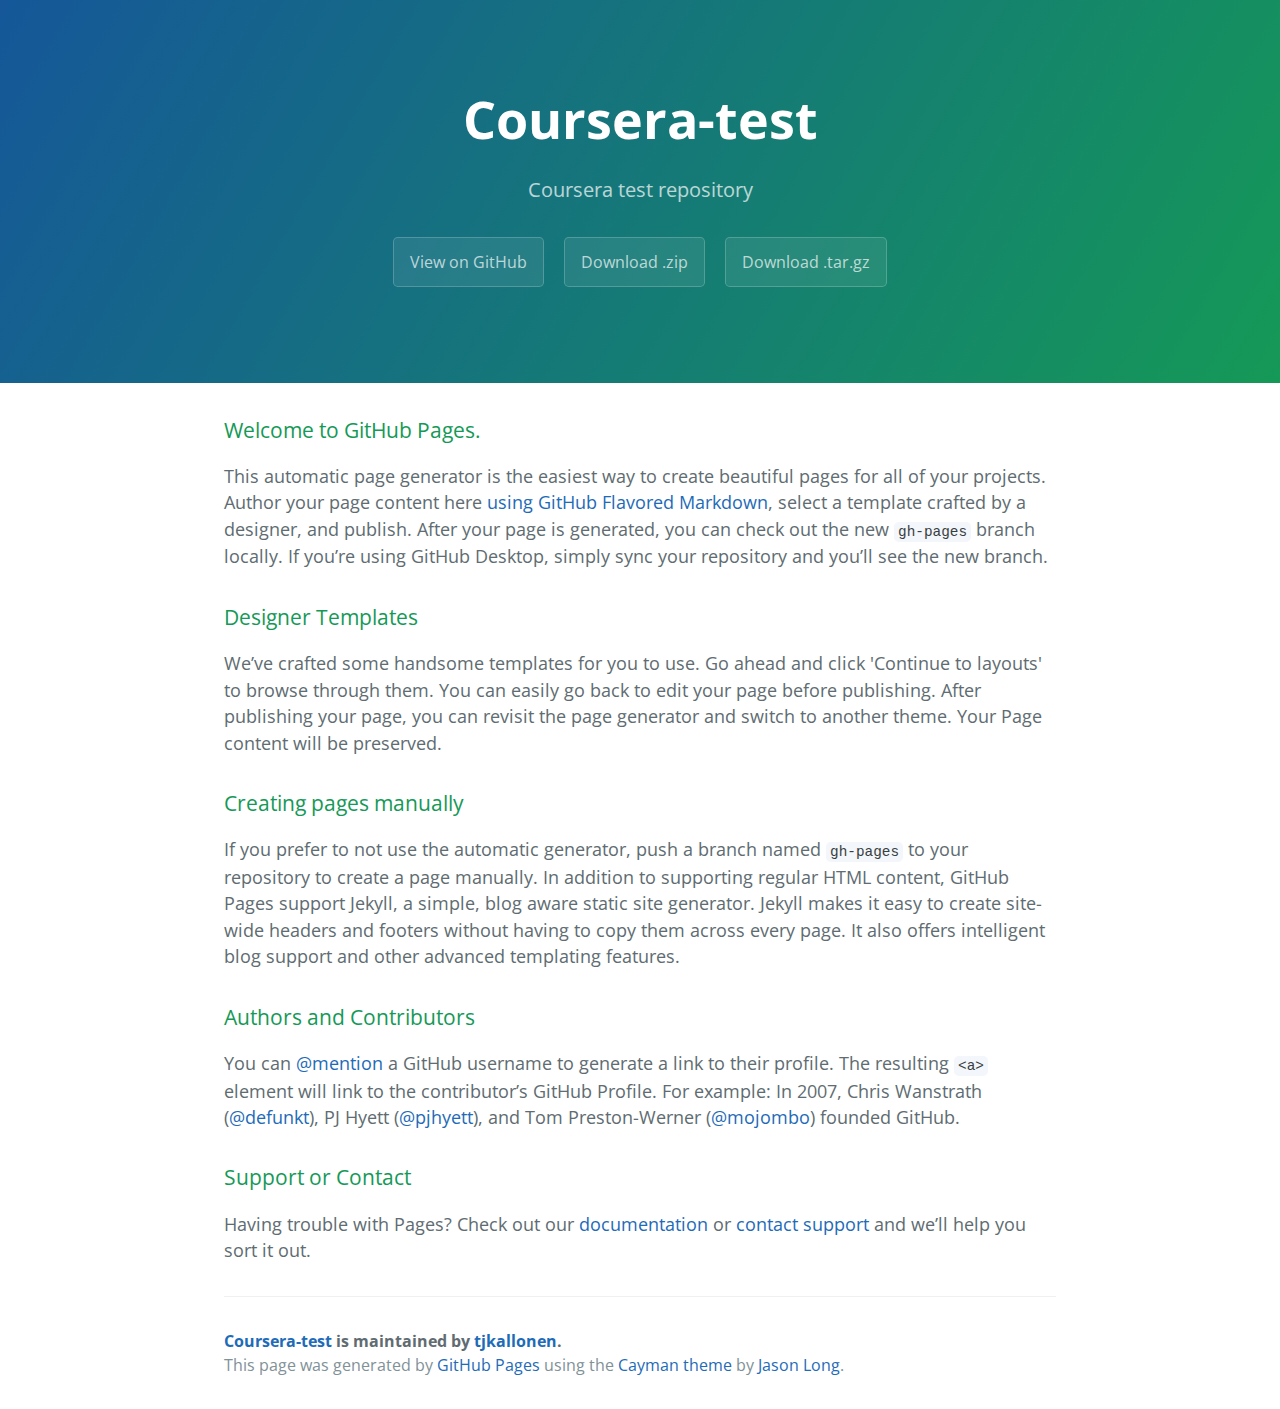
<file: index.html>
<!DOCTYPE html>
<html lang="en-us">
  <head>
    <meta charset="UTF-8">
    <title>Coursera-test by tjkallonen</title>
    <meta name="viewport" content="width=device-width, initial-scale=1">
    <link rel="stylesheet" type="text/css" href="stylesheets/normalize.css" media="screen">
    <link href='https://fonts.googleapis.com/css?family=Open+Sans:400,700' rel='stylesheet' type='text/css'>
    <link rel="stylesheet" type="text/css" href="stylesheets/stylesheet.css" media="screen">
    <link rel="stylesheet" type="text/css" href="stylesheets/github-light.css" media="screen">
  </head>
  <body>
    <section class="page-header">
      <h1 class="project-name">Coursera-test</h1>
      <h2 class="project-tagline">Coursera test repository</h2>
      <a href="https://github.com/tjkallonen/coursera-test" class="btn">View on GitHub</a>
      <a href="https://github.com/tjkallonen/coursera-test/zipball/master" class="btn">Download .zip</a>
      <a href="https://github.com/tjkallonen/coursera-test/tarball/master" class="btn">Download .tar.gz</a>
    </section>

    <section class="main-content">
      <h3>
<a id="welcome-to-github-pages" class="anchor" href="#welcome-to-github-pages" aria-hidden="true"><span aria-hidden="true" class="octicon octicon-link"></span></a>Welcome to GitHub Pages.</h3>

<p>This automatic page generator is the easiest way to create beautiful pages for all of your projects. Author your page content here <a href="https://guides.github.com/features/mastering-markdown/">using GitHub Flavored Markdown</a>, select a template crafted by a designer, and publish. After your page is generated, you can check out the new <code>gh-pages</code> branch locally. If you’re using GitHub Desktop, simply sync your repository and you’ll see the new branch.</p>

<h3>
<a id="designer-templates" class="anchor" href="#designer-templates" aria-hidden="true"><span aria-hidden="true" class="octicon octicon-link"></span></a>Designer Templates</h3>

<p>We’ve crafted some handsome templates for you to use. Go ahead and click 'Continue to layouts' to browse through them. You can easily go back to edit your page before publishing. After publishing your page, you can revisit the page generator and switch to another theme. Your Page content will be preserved.</p>

<h3>
<a id="creating-pages-manually" class="anchor" href="#creating-pages-manually" aria-hidden="true"><span aria-hidden="true" class="octicon octicon-link"></span></a>Creating pages manually</h3>

<p>If you prefer to not use the automatic generator, push a branch named <code>gh-pages</code> to your repository to create a page manually. In addition to supporting regular HTML content, GitHub Pages support Jekyll, a simple, blog aware static site generator. Jekyll makes it easy to create site-wide headers and footers without having to copy them across every page. It also offers intelligent blog support and other advanced templating features.</p>

<h3>
<a id="authors-and-contributors" class="anchor" href="#authors-and-contributors" aria-hidden="true"><span aria-hidden="true" class="octicon octicon-link"></span></a>Authors and Contributors</h3>

<p>You can <a href="https://help.github.com/articles/basic-writing-and-formatting-syntax/#mentioning-users-and-teams" class="user-mention">@mention</a> a GitHub username to generate a link to their profile. The resulting <code>&lt;a&gt;</code> element will link to the contributor’s GitHub Profile. For example: In 2007, Chris Wanstrath (<a href="https://github.com/defunkt" class="user-mention">@defunkt</a>), PJ Hyett (<a href="https://github.com/pjhyett" class="user-mention">@pjhyett</a>), and Tom Preston-Werner (<a href="https://github.com/mojombo" class="user-mention">@mojombo</a>) founded GitHub.</p>

<h3>
<a id="support-or-contact" class="anchor" href="#support-or-contact" aria-hidden="true"><span aria-hidden="true" class="octicon octicon-link"></span></a>Support or Contact</h3>

<p>Having trouble with Pages? Check out our <a href="https://help.github.com/pages">documentation</a> or <a href="https://github.com/contact">contact support</a> and we’ll help you sort it out.</p>

      <footer class="site-footer">
        <span class="site-footer-owner"><a href="https://github.com/tjkallonen/coursera-test">Coursera-test</a> is maintained by <a href="https://github.com/tjkallonen">tjkallonen</a>.</span>

        <span class="site-footer-credits">This page was generated by <a href="https://pages.github.com">GitHub Pages</a> using the <a href="https://github.com/jasonlong/cayman-theme">Cayman theme</a> by <a href="https://twitter.com/jasonlong">Jason Long</a>.</span>
      </footer>

    </section>

  
  </body>
</html>
</file>
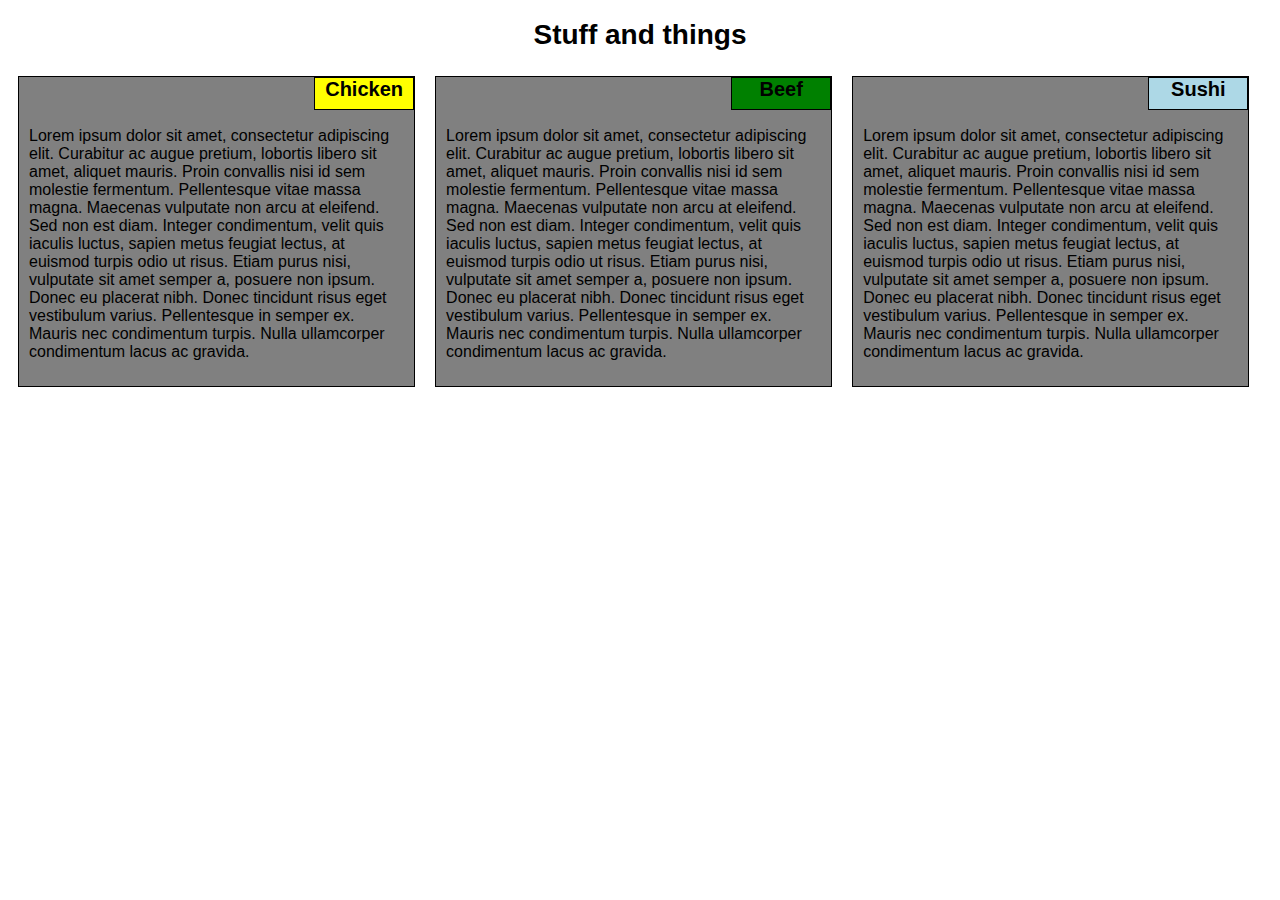
<file: module2-solution/index.html>
<!DOCTYPE html>
<html>
<head>
<meta charset="utf-8">
<title>Module 2 solution</title>
<meta name="viewport" content="width=device-width, initial-scale=1">
<link rel="stylesheet" href="css/styles.css">
</head>
<body>
<h1>Stuff and things</h1>

<div class="row">
  <div class="contentbox1">
    <div class="content" >
      <h2 id="title1">Chicken</h2>
      <p>Lorem ipsum dolor sit amet, consectetur adipiscing elit. Curabitur ac augue pretium, lobortis libero sit amet, aliquet mauris. Proin convallis nisi id sem molestie fermentum. Pellentesque vitae massa magna. Maecenas vulputate non arcu at eleifend. Sed non est diam. Integer condimentum, velit quis iaculis luctus, sapien metus feugiat lectus, at euismod turpis odio ut risus. Etiam purus nisi, vulputate sit amet semper a, posuere non ipsum. Donec eu placerat nibh. Donec tincidunt risus eget vestibulum varius. Pellentesque in semper ex. Mauris nec condimentum turpis. Nulla ullamcorper condimentum lacus ac gravida. </p>
    </div>
  </div>
  <div class="contentbox1">
    <div class="content">
      <h2 id="title2">Beef</h2>
      <p>Lorem ipsum dolor sit amet, consectetur adipiscing elit. Curabitur ac augue pretium, lobortis libero sit amet, aliquet mauris. Proin convallis nisi id sem molestie fermentum. Pellentesque vitae massa magna. Maecenas vulputate non arcu at eleifend. Sed non est diam. Integer condimentum, velit quis iaculis luctus, sapien metus feugiat lectus, at euismod turpis odio ut risus. Etiam purus nisi, vulputate sit amet semper a, posuere non ipsum. Donec eu placerat nibh. Donec tincidunt risus eget vestibulum varius. Pellentesque in semper ex. Mauris nec condimentum turpis. Nulla ullamcorper condimentum lacus ac gravida. </p>
    </div>
  </div>
  <div class="contentbox2">
    <div class="content">
      <h2 id="title3">Sushi</h2>
      <p>Lorem ipsum dolor sit amet, consectetur adipiscing elit. Curabitur ac augue pretium, lobortis libero sit amet, aliquet mauris. Proin convallis nisi id sem molestie fermentum. Pellentesque vitae massa magna. Maecenas vulputate non arcu at eleifend. Sed non est diam. Integer condimentum, velit quis iaculis luctus, sapien metus feugiat lectus, at euismod turpis odio ut risus. Etiam purus nisi, vulputate sit amet semper a, posuere non ipsum. Donec eu placerat nibh. Donec tincidunt risus eget vestibulum varius. Pellentesque in semper ex. Mauris nec condimentum turpis. Nulla ullamcorper condimentum lacus ac gravida. </p>
    </div>
  </div>

</div>

</body>
</html>
</file>
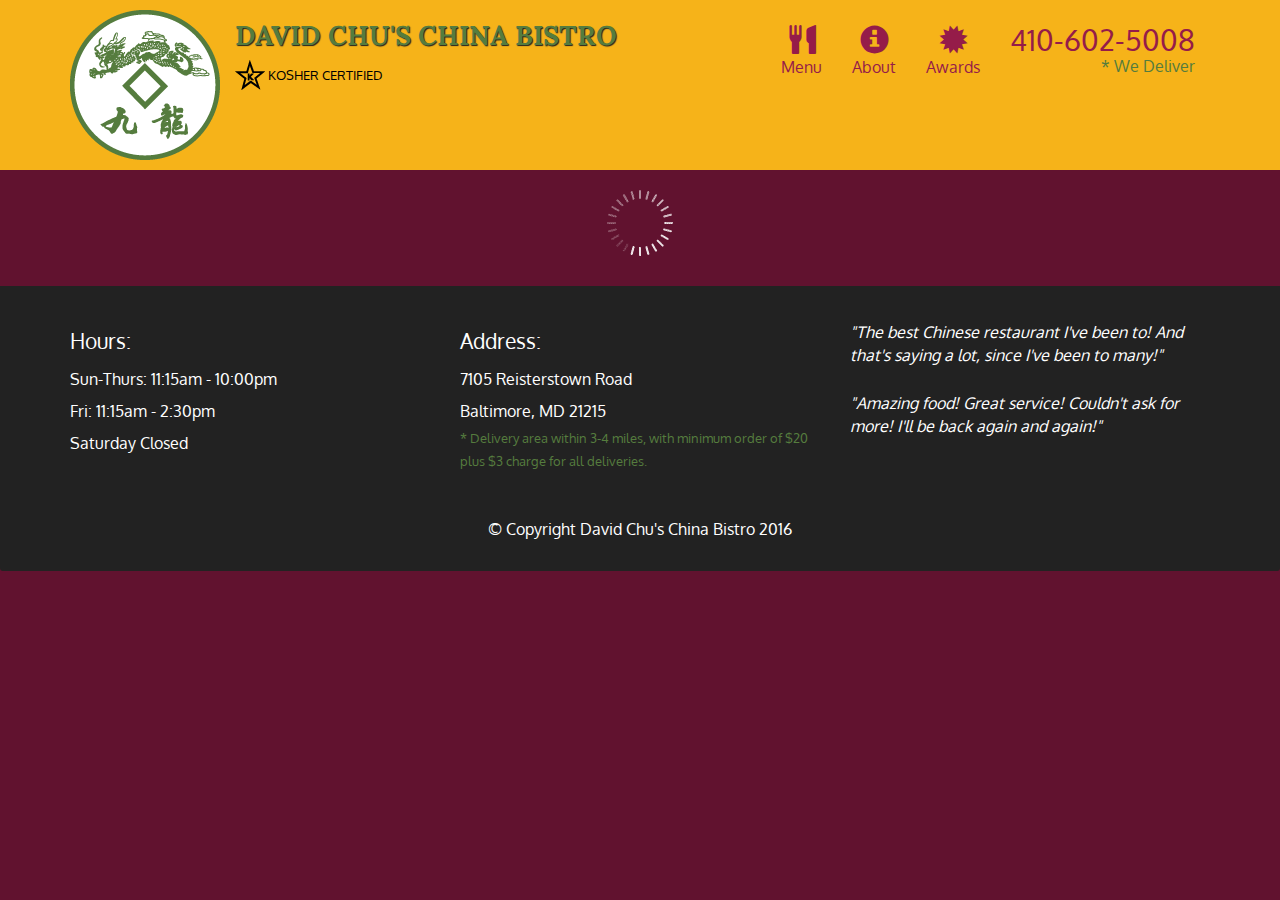
<file: module4-solution/index.html>
<!doctype html>
<html lang="en">
  <head>
    <meta charset="utf-8">
    <meta http-equiv="X-UA-Compatible" content="IE=edge">
    <meta name="viewport" content="width=device-width, initial-scale=1">
    <title>David Chu's China Bistro</title>
    <link rel="stylesheet" href="css/bootstrap.min.css">
    <link rel="stylesheet" href="css/styles.css">
    <link href='https://fonts.googleapis.com/css?family=Oxygen:400,300,700' rel='stylesheet' type='text/css'>
    <link href='https://fonts.googleapis.com/css?family=Lora' rel='stylesheet' type='text/css'>
  </head>
<body>
  <header>
    <nav id="header-nav" class="navbar navbar-default">
      <div class="container">
        <div class="navbar-header">
          <a href="index.html" class="pull-left visible-md visible-lg">
            <div id="logo-img" alt="Logo image"></div>
          </a>

          <div class="navbar-brand">
            <a href="index.html"><h1>David Chu's China Bistro</h1></a>
            <p>
              <img src="images/star-k-logo.png" alt="Kosher certification">
              <span>Kosher Certified</span>
            </p>
          </div>

          <button id="navbarToggle" type="button" class="navbar-toggle collapsed" data-toggle="collapse" data-target="#collapsable-nav" aria-expanded="false">
            <span class="sr-only">Toggle navigation</span>
            <span class="icon-bar"></span>
            <span class="icon-bar"></span>
            <span class="icon-bar"></span>
          </button>
        </div>
        
        <div id="collapsable-nav" class="collapse navbar-collapse">
           <ul id="nav-list" class="nav navbar-nav navbar-right">
            <li id="navHomeButton" class="visible-xs active">
              <a href="index.html">
                <span class="glyphicon glyphicon-home"></span> Home</a>
            </li>
            <li id="navMenuButton">
              <a href="#" onclick="$dc.loadMenuCategories();">
                <span class="glyphicon glyphicon-cutlery"></span><br class="hidden-xs"> Menu</a>
            </li>
            <li>
              <a href="#">
                <span class="glyphicon glyphicon-info-sign"></span><br class="hidden-xs"> About</a>
            </li>
            <li>
              <a href="#">
                <span class="glyphicon glyphicon-certificate"></span><br class="hidden-xs"> Awards</a>
            </li>
            <li id="phone" class="hidden-xs">
              <a href="tel:410-602-5008">
                <span>410-602-5008</span></a><div>* We Deliver</div>
            </li>
          </ul><!-- #nav-list -->
        </div><!-- .collapse .navbar-collapse -->
      </div><!-- .container -->
    </nav><!-- #header-nav -->
  </header>

  <div id="call-btn" class="visible-xs">
    <a class="btn" href="tel:410-602-5008">
    <span class="glyphicon glyphicon-earphone"></span>
    410-602-5008
    </a>
  </div>
  <div id="xs-deliver" class="text-center visible-xs">* We Deliver</div>

  <div id="main-content" class="container"></div>

  <footer class="panel-footer">
    <div class="container">
      <div class="row">
        <section id="hours" class="col-sm-4">
          <span>Hours:</span><br>
          Sun-Thurs: 11:15am - 10:00pm<br>
          Fri: 11:15am - 2:30pm<br>
          Saturday Closed
          <hr class="visible-xs">
        </section>
        <section id="address" class="col-sm-4">
          <span>Address:</span><br>
          7105 Reisterstown Road<br>
          Baltimore, MD 21215
          <p>* Delivery area within 3-4 miles, with minimum order of $20 plus $3 charge for all deliveries.</p>
          <hr class="visible-xs">
        </section>
        <section id="testimonials" class="col-sm-4">
          <p>"The best Chinese restaurant I've been to! And that's saying a lot, since I've been to many!"</p>
          <p>"Amazing food! Great service! Couldn't ask for more! I'll be back again and again!"</p>
        </section>
      </div>
      <div class="text-center">&copy; Copyright David Chu's China Bistro 2016</div>
    </div>
  </footer>

  <!-- jQuery (Bootstrap JS plugins depend on it) -->
  <script src="js/jquery-2.1.4.min.js"></script>
  <script src="js/bootstrap.min.js"></script>
  <script src="js/ajax-utils.js"></script>
  <script src="js/script.js"></script>
</body>
</html>
</file>
<file: stylesheets/stylesheet.css>
* {
  box-sizing: border-box; }

body {
  padding: 0;
  margin: 0;
  font-family: "Open Sans", "Helvetica Neue", Helvetica, Arial, sans-serif;
  font-size: 16px;
  line-height: 1.5;
  color: #606c71; }

a {
  color: #1e6bb8;
  text-decoration: none; }
  a:hover {
    text-decoration: underline; }

.btn {
  display: inline-block;
  margin-bottom: 1rem;
  color: rgba(255, 255, 255, 0.7);
  background-color: rgba(255, 255, 255, 0.08);
  border-color: rgba(255, 255, 255, 0.2);
  border-style: solid;
  border-width: 1px;
  border-radius: 0.3rem;
  transition: color 0.2s, background-color 0.2s, border-color 0.2s; }
  .btn + .btn {
    margin-left: 1rem; }

.btn:hover {
  color: rgba(255, 255, 255, 0.8);
  text-decoration: none;
  background-color: rgba(255, 255, 255, 0.2);
  border-color: rgba(255, 255, 255, 0.3); }

@media screen and (min-width: 64em) {
  .btn {
    padding: 0.75rem 1rem; } }

@media screen and (min-width: 42em) and (max-width: 64em) {
  .btn {
    padding: 0.6rem 0.9rem;
    font-size: 0.9rem; } }

@media screen and (max-width: 42em) {
  .btn {
    display: block;
    width: 100%;
    padding: 0.75rem;
    font-size: 0.9rem; }
    .btn + .btn {
      margin-top: 1rem;
      margin-left: 0; } }

.page-header {
  color: #fff;
  text-align: center;
  background-color: #159957;
  background-image: linear-gradient(120deg, #155799, #159957); }

@media screen and (min-width: 64em) {
  .page-header {
    padding: 5rem 6rem; } }

@media screen and (min-width: 42em) and (max-width: 64em) {
  .page-header {
    padding: 3rem 4rem; } }

@media screen and (max-width: 42em) {
  .page-header {
    padding: 2rem 1rem; } }

.project-name {
  margin-top: 0;
  margin-bottom: 0.1rem; }

@media screen and (min-width: 64em) {
  .project-name {
    font-size: 3.25rem; } }

@media screen and (min-width: 42em) and (max-width: 64em) {
  .project-name {
    font-size: 2.25rem; } }

@media screen and (max-width: 42em) {
  .project-name {
    font-size: 1.75rem; } }

.project-tagline {
  margin-bottom: 2rem;
  font-weight: normal;
  opacity: 0.7; }

@media screen and (min-width: 64em) {
  .project-tagline {
    font-size: 1.25rem; } }

@media screen and (min-width: 42em) and (max-width: 64em) {
  .project-tagline {
    font-size: 1.15rem; } }

@media screen and (max-width: 42em) {
  .project-tagline {
    font-size: 1rem; } }

.main-content :first-child {
  margin-top: 0; }
.main-content img {
  max-width: 100%; }
.main-content h1, .main-content h2, .main-content h3, .main-content h4, .main-content h5, .main-content h6 {
  margin-top: 2rem;
  margin-bottom: 1rem;
  font-weight: normal;
  color: #159957; }
.main-content p {
  margin-bottom: 1em; }
.main-content code {
  padding: 2px 4px;
  font-family: Consolas, "Liberation Mono", Menlo, Courier, monospace;
  font-size: 0.9rem;
  color: #383e41;
  background-color: #f3f6fa;
  border-radius: 0.3rem; }
.main-content pre {
  padding: 0.8rem;
  margin-top: 0;
  margin-bottom: 1rem;
  font: 1rem Consolas, "Liberation Mono", Menlo, Courier, monospace;
  color: #567482;
  word-wrap: normal;
  background-color: #f3f6fa;
  border: solid 1px #dce6f0;
  border-radius: 0.3rem; }
  .main-content pre > code {
    padding: 0;
    margin: 0;
    font-size: 0.9rem;
    color: #567482;
    word-break: normal;
    white-space: pre;
    background: transparent;
    border: 0; }
.main-content .highlight {
  margin-bottom: 1rem; }
  .main-content .highlight pre {
    margin-bottom: 0;
    word-break: normal; }
.main-content .highlight pre, .main-content pre {
  padding: 0.8rem;
  overflow: auto;
  font-size: 0.9rem;
  line-height: 1.45;
  border-radius: 0.3rem; }
.main-content pre code, .main-content pre tt {
  display: inline;
  max-width: initial;
  padding: 0;
  margin: 0;
  overflow: initial;
  line-height: inherit;
  word-wrap: normal;
  background-color: transparent;
  border: 0; }
  .main-content pre code:before, .main-content pre code:after, .main-content pre tt:before, .main-content pre tt:after {
    content: normal; }
.main-content ul, .main-content ol {
  margin-top: 0; }
.main-content blockquote {
  padding: 0 1rem;
  margin-left: 0;
  color: #819198;
  border-left: 0.3rem solid #dce6f0; }
  .main-content blockquote > :first-child {
    margin-top: 0; }
  .main-content blockquote > :last-child {
    margin-bottom: 0; }
.main-content table {
  display: block;
  width: 100%;
  overflow: auto;
  word-break: normal;
  word-break: keep-all; }
  .main-content table th {
    font-weight: bold; }
  .main-content table th, .main-content table td {
    padding: 0.5rem 1rem;
    border: 1px solid #e9ebec; }
.main-content dl {
  padding: 0; }
  .main-content dl dt {
    padding: 0;
    margin-top: 1rem;
    font-size: 1rem;
    font-weight: bold; }
  .main-content dl dd {
    padding: 0;
    margin-bottom: 1rem; }
.main-content hr {
  height: 2px;
  padding: 0;
  margin: 1rem 0;
  background-color: #eff0f1;
  border: 0; }

@media screen and (min-width: 64em) {
  .main-content {
    max-width: 64rem;
    padding: 2rem 6rem;
    margin: 0 auto;
    font-size: 1.1rem; } }

@media screen and (min-width: 42em) and (max-width: 64em) {
  .main-content {
    padding: 2rem 4rem;
    font-size: 1.1rem; } }

@media screen and (max-width: 42em) {
  .main-content {
    padding: 2rem 1rem;
    font-size: 1rem; } }

.site-footer {
  padding-top: 2rem;
  margin-top: 2rem;
  border-top: solid 1px #eff0f1; }

.site-footer-owner {
  display: block;
  font-weight: bold; }

.site-footer-credits {
  color: #819198; }

@media screen and (min-width: 64em) {
  .site-footer {
    font-size: 1rem; } }

@media screen and (min-width: 42em) and (max-width: 64em) {
  .site-footer {
    font-size: 1rem; } }

@media screen and (max-width: 42em) {
  .site-footer {
    font-size: 0.9rem; } }
</file>
<file: stylesheets/github-light.css>
/*
   Copyright 2014 GitHub Inc.

   Licensed under the Apache License, Version 2.0 (the "License");
   you may not use this file except in compliance with the License.
   You may obtain a copy of the License at

       http://www.apache.org/licenses/LICENSE-2.0

   Unless required by applicable law or agreed to in writing, software
   distributed under the License is distributed on an "AS IS" BASIS,
   WITHOUT WARRANTIES OR CONDITIONS OF ANY KIND, either express or implied.
   See the License for the specific language governing permissions and
   limitations under the License.

*/

.pl-c /* comment */ {
  color: #969896;
}

.pl-c1      /* constant, markup.raw, meta.diff.header, meta.module-reference, meta.property-name, support, support.constant, support.variable, variable.other.constant */,
.pl-s .pl-v /* string variable */ {
  color: #0086b3;
}

.pl-e  /* entity */,
.pl-en /* entity.name */ {
  color: #795da3;
}

.pl-s .pl-s1 /* string source */,
.pl-smi      /* storage.modifier.import, storage.modifier.package, storage.type.java, variable.other, variable.parameter.function */ {
  color: #333;
}

.pl-ent /* entity.name.tag */ {
  color: #63a35c;
}

.pl-k /* keyword, storage, storage.type */ {
  color: #a71d5d;
}

.pl-pds              /* punctuation.definition.string, string.regexp.character-class */,
.pl-s                /* string */,
.pl-s .pl-pse .pl-s1 /* string punctuation.section.embedded source */,
.pl-sr               /* string.regexp */,
.pl-sr .pl-cce       /* string.regexp constant.character.escape */,
.pl-sr .pl-sra       /* string.regexp string.regexp.arbitrary-repitition */,
.pl-sr .pl-sre       /* string.regexp source.ruby.embedded */ {
  color: #183691;
}

.pl-v /* variable */ {
  color: #ed6a43;
}

.pl-id /* invalid.deprecated */ {
  color: #b52a1d;
}

.pl-ii /* invalid.illegal */ {
  background-color: #b52a1d;
  color: #f8f8f8;
}

.pl-sr .pl-cce /* string.regexp constant.character.escape */ {
  color: #63a35c;
  font-weight: bold;
}

.pl-ml /* markup.list */ {
  color: #693a17;
}

.pl-mh        /* markup.heading */,
.pl-mh .pl-en /* markup.heading entity.name */,
.pl-ms        /* meta.separator */ {
  color: #1d3e81;
  font-weight: bold;
}

.pl-mq /* markup.quote */ {
  color: #008080;
}

.pl-mi /* markup.italic */ {
  color: #333;
  font-style: italic;
}

.pl-mb /* markup.bold */ {
  color: #333;
  font-weight: bold;
}

.pl-md /* markup.deleted, meta.diff.header.from-file */ {
  background-color: #ffecec;
  color: #bd2c00;
}

.pl-mi1 /* markup.inserted, meta.diff.header.to-file */ {
  background-color: #eaffea;
  color: #55a532;
}

.pl-mdr /* meta.diff.range */ {
  color: #795da3;
  font-weight: bold;
}

.pl-mo /* meta.output */ {
  color: #1d3e81;
}
</file>
<file: module2-solution/css/styles.css>
/********** Base styles **********/
* {
  box-sizing: border-box;
}
h1 {
  font-family: Arial, Helvetica, sans-serif;
  margin-bottom: 15px;
  font-size: 175%;
  text-align: center;  
}
h2 {
  font-family: Arial, Helvetica, sans-serif;
  border: 1px solid black;
  margin-bottom: 15px;
  font-size: 125%;
  width: 100px;
  margin:  0px; 

  text-align: center;  
  position: absolute;
  top: 0px;
  right: 0;
  width: 100px;
  height: 33px;
}

p {
  font-family: Arial, Helvetica, sans-serif;
  margin-top: 40px;
  margin-bottom: 15px;
  padding: 10px;
}
.content {
  float: left;
  background-color: grey;
  position: relative;
  border: 1px solid black;
  margin: 10px;
}
.contentbox1, .contentbox2 {
  float: left;
  position: relative;
}
.row {
  margin-left: auto;
  margin-right: auto;
}

#title1{
  background-color: yellow;
}

#title2{
  background-color: green;
}

#title3{
  background-color: lightblue;
}


/********** Large devices only **********/
@media (min-width: 992px) {
  .contentbox1 {
    width: 33%;
  }
  .contentbox2 {
    width: 33%;
  }
}


/********** Medium devices only **********/
@media (min-width: 768px) and (max-width: 991px) {
  .contentbox1 {
    width: 50%;
  }
  .contentbox2 {
    width: 100%;

  }
}
</file>
<file: module4-solution/css/styles.css>
body {
  font-size: 16px;
  color: #fff;
  background-color: #61122f;
  font-family: 'Oxygen', sans-serif;
}

/** HEADER **/
#header-nav {
  background-color: #f6b319;
  border-radius: 0;
  border: 0;
}

#logo-img {
  background: url('../images/restaurant-logo_large.png') no-repeat;
  width: 150px;
  height: 150px;
  margin: 10px 15px 10px 0;
}

.navbar-brand {
  padding-top: 25px;
}
.navbar-brand h1 { /* Restaurant name */
  font-family: 'Lora', serif;
  color: #557c3e;
  font-size: 1.5em;
  text-transform: uppercase;
  font-weight: bold;
  text-shadow: 1px 1px 1px #222;
  margin-top: 0;
  margin-bottom: 0;
  line-height: .75;
}
.navbar-brand a:hover, .navbar-brand a:focus {
  text-decoration: none;
}
.navbar-brand p { /* Kosher cert */
  color: #000;
  text-transform: uppercase;
  font-size: .7em;
  margin-top: 15px;
}
.navbar-brand p span { /* Star-K */
  vertical-align: middle;
}

#nav-list {
  margin-top: 10px;
}
#nav-list a {
  color: #951C49;
  text-align: center;
}
#nav-list a:hover {
  background: #E7E7E7;
}
#nav-list a span {
  font-size: 1.8em;
}

#phone {
  margin-top: 5px;
}
#phone a { /* Phone number */
  text-align: right;
  padding-bottom: 0;
}
#phone div { /* We Deliver */
  color: #557c3e;
  text-align: right;
  padding-right: 15px;
}

.navbar-header button.navbar-toggle, .navbar-header .icon-bar {
  border: 1px solid #61122f;
}
.navbar-header button.navbar-toggle {
  clear: both;
  margin-top: -30px;
}
/* END HEADER */

/* FOOTER */
.panel-footer {
  margin-top: 30px;
  padding-top: 35px;
  padding-bottom: 30px;
  background-color: #222;
  border-top: 0;
}
.panel-footer div.row {
  margin-bottom: 35px;
}
#hours, #address {
  line-height: 2;
}
#hours > span, #address > span {
  font-size: 1.3em;
}
#address p {
  color: #557c3e;
  font-size: .8em;
  line-height: 1.8;
}
#testimonials {
  font-style: italic;
}
#testimonials p:nth-child(2) {
  margin-top: 25px;
}
/* END FOOTER */



/* HOME PAGE */
.container .jumbotron {
  box-shadow: 0 0 50px #3F0C1F;
  border: 2px solid #3F0C1F;
}

#menu-tile, #specials-tile, #map-tile {
  height: 250px;
  width: 100%;
  margin-bottom: 15px;
  position: relative;
  border: 2px solid #3F0C1F;
  overflow: hidden;
}
#menu-tile:hover, #specials-tile:hover, #map-tile:hover {
  box-shadow: 0 1px 5px 1px #cccccc;
}
#menu-tile {
  background: url('../images/menu-tile.jpg') no-repeat;
  background-position: center;
}
#specials-tile {
  background: url('../images/specials-tile.jpg') no-repeat;
  background-position: center;
}
#menu-tile span, #specials-tile span, #map-tile span {
  position: absolute;
  bottom: 0;
  right: 0;
  width: 100%;
  text-align: center;
  font-size: 1.6em;
  text-transform: uppercase;
  background-color: #000;
  color: #fff;
  opacity: .8;
}
/* END HOME PAGE */

/* MENU CATEGORIES PAGE */
.category-tile { 
  position: relative;
  border: 2px solid #3F0C1F;
  overflow: hidden;
  width: 200px;
  height: 200px;
  margin: 0 auto 15px;
}
.category-tile span {
  position: absolute;
  bottom: 0;
  right: 0;
  width: 100%;
  text-align: center;
  font-size: 1.2em;
  text-transform: uppercase;
  background-color: #000;
  color: #fff;
  opacity: .8;
}
.category-tile:hover {
  box-shadow: 0 1px 5px 1px #cccccc;
}

#menu-categories-title + div {
  margin-bottom: 50px;
}
/* END MENU CATEGORIES PAGE */

/* SINGLE CATEGORY PAGE */
.menu-item-tile {
  margin-bottom: 25px;
}
.menu-item-tile hr {
  width: 80%;
}
.menu-item-tile .menu-item-price {
  font-size: 1.1em;
  text-align: right;
  margin-top: -15px;
  margin-right: -15px;
}
.menu-item-tile .menu-item-price span {
  font-size: .6em;
}
.menu-item-photo {
  position: relative;
  border: 2px solid #3F0C1F; 
  overflow: hidden;
  padding: 0;
  margin-right: -15px;
  margin-left: auto;
  margin-bottom: 20px;
  max-width: 250px;
}
.menu-item-photo div {
  position: absolute;
  bottom: 0;
  right: 0;
  width: 80px;
  background-color: #557c3e;
  text-align: center;
}
.menu-item-description {
  padding-right: 30px;
}
h3.menu-item-title {
  margin: 0 0 10px;
}
.menu-item-details {
  font-size: .9em;
  font-style: italic;
}
/* END SINGLE CATEGORY PAGE */


/********** Large devices only **********/
@media (min-width: 1200px) {
  .container .jumbotron {
    background: url('../images/jumbotron_1200.jpg') no-repeat;
    height: 675px;
  }
}

/********** Medium devices only **********/
@media (min-width: 992px) and (max-width: 1199px) {
  /* Header */
  #logo-img {
    background: url('../images/restaurant-logo_medium.png') no-repeat;
    width: 100px;
    height: 100px;
    margin: 5px 5px 5px 0;
  }
  /* End Header */

  /* Home Page */
  .container .jumbotron {
    background: url('../images/jumbotron_992.jpg') no-repeat;
    height: 558px;
  }
  /* End Home Page */
}

/********** Small devices only **********/
@media (min-width: 768px) and (max-width: 991px) {
  /* Home Page */
  .container .jumbotron {
    background: url('../images/jumbotron_768.jpg') no-repeat;
    height: 432px;
  }
  /* End Home Page */
}

/********** Extra small devices only **********/
@media (max-width: 767px) {
  /* Header */
  .navbar-brand {
    padding-top: 10px;
    height: 80px;
  }
  .navbar-brand h1 { /* Restaurant name */
    padding-top: 10px;
    font-size: 5vw; /* 1vw = 1% of viewport width */
  }
  .navbar-brand p { /* Kosher cert */
    font-size: .6em;
    margin-top: 12px;
  }
  .navbar-brand p img { /* Star-K */
    height: 20px;
  }

  #collapsable-nav a { /* Collapsed nav menu text */
    font-size: 1.2em;
  }
  #collapsable-nav a span { /* Collapsed nav menu glyph */
    font-size: 1em;
    margin-right: 5px;
  }

  #call-btn > a {
    font-size: 1.5em;
    display: block;
    margin: 0 20px;
    padding: 10px;
    border: 2px solid #fff;
    background-color: #f6b319;
    color: #951c49;
  }
  #xs-deliver {
    margin-top: 5px;
    font-size: .7em;
    letter-spacing: .1em;
    text-transform: uppercase;
  }
  /* End Header */

  /* Footer */
  .panel-footer section {
    margin-bottom: 30px;
    text-align: center;
  }
  .panel-footer section:nth-child(3) {
    margin-bottom: 0; /* margin already exists on the whole row */
  }
  .panel-footer section hr {
    width: 50%;
  }
  /* End Footer */

  /* Home Page */
  .container .jumbotron {
    margin-top: 30px;
    padding: 0;
  }
  #menu-tile, #specials-tile {
    width: 360px;
    margin: 0 auto 15px;
  }

  .menu-item-photo {
    margin-right: auto;
  }
  .menu-item-tile .menu-item-price {
    text-align: center;
  }
  .menu-item-description {
    text-align: center;;
  }
}


/********** Super extra small devices Only :-) (e.g., iPhone 4) **********/
@media (max-width: 479px) {
  /* Header */
  .navbar-brand h1 { /* Restaurant name */
    padding-top: 5px;
    font-size: 6vw;
  }
  /* End Header */
  
  /* Home page */
  #menu-tile, #specials-tile {
    width: 280px;
    margin: 0 auto 15px;
  }

  .col-xxs-12 {
    position: relative;
    min-height: 1px;
    padding-right: 15px;
    padding-left: 15px;
    float: left;
    width: 100%;
  }
}
</file>
